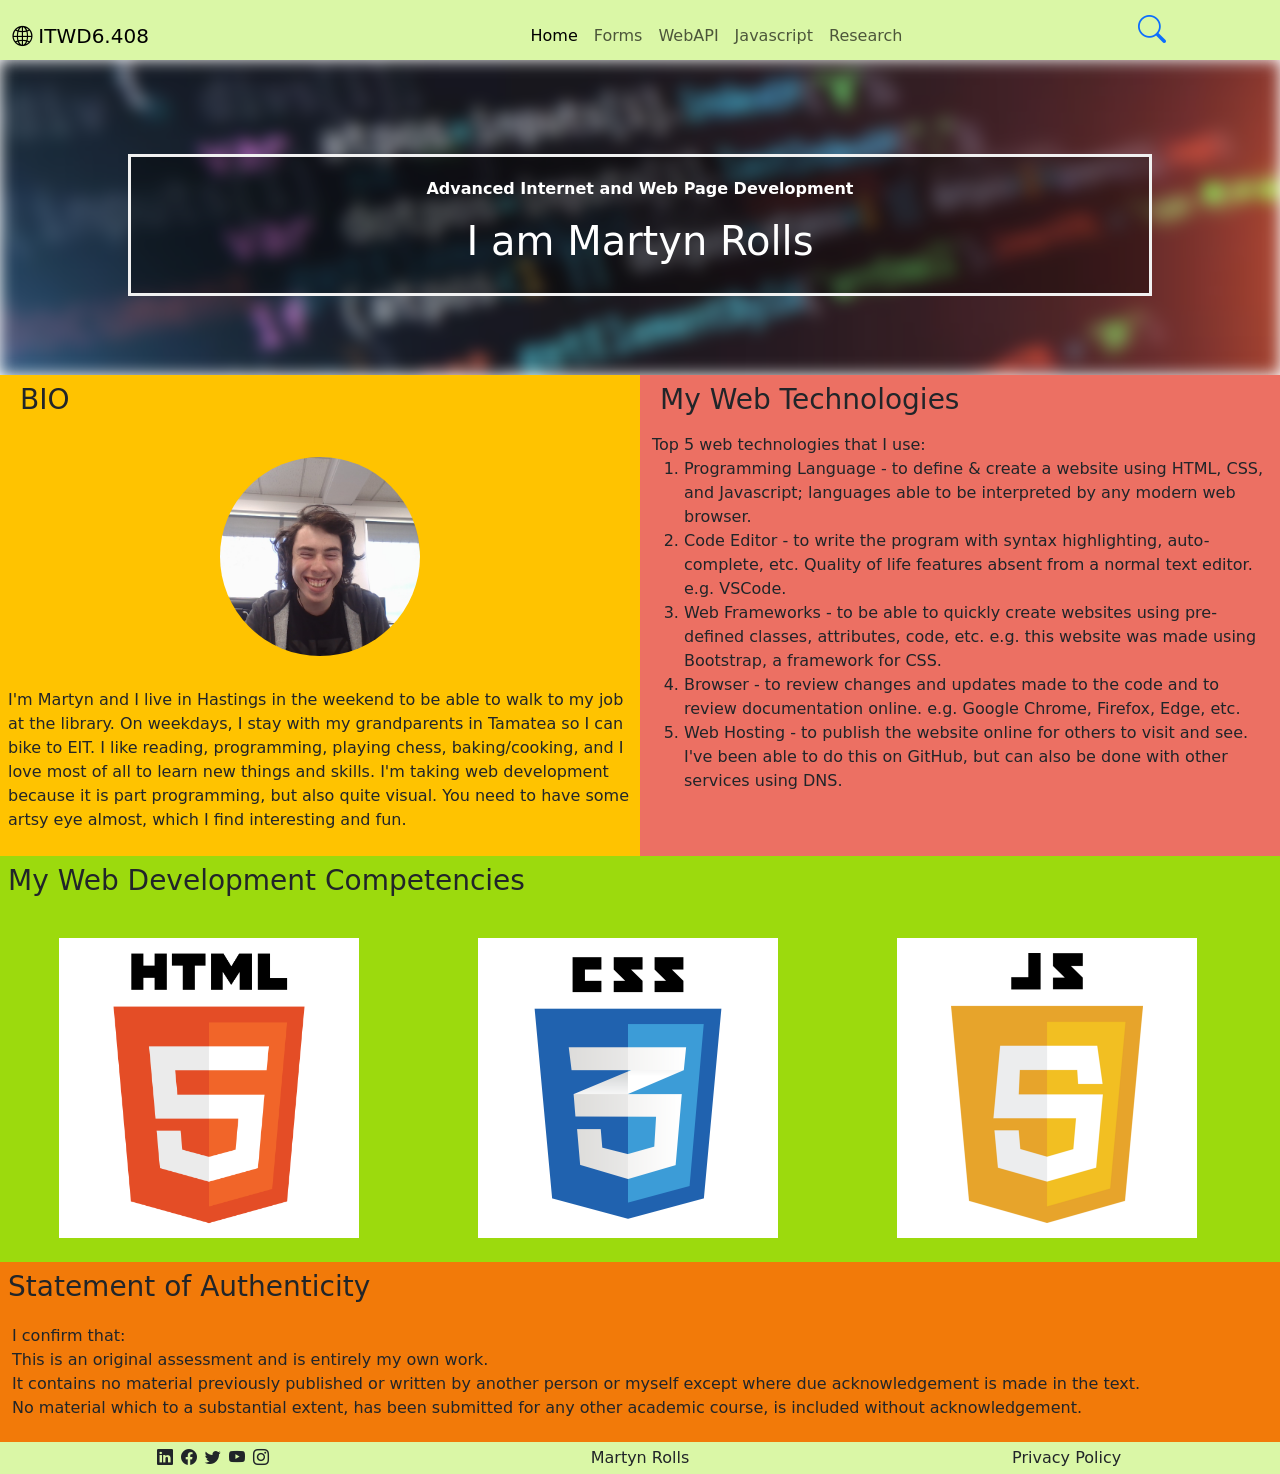
<file: index.html>
<!DOCTYPE html>

<html lang="en">
    
<head>
    <meta charset="UTF-8">
    <meta name="viewport" content="width=device-width, initial-scale=1.0">
    <title>Home</title>

    <!-- Bootstrap CSS -->
    <link href="https://cdn.jsdelivr.net/npm/bootstrap@5.3.8/dist/css/bootstrap.min.css" rel="stylesheet" integrity="sha384-sRIl4kxILFvY47J16cr9ZwB07vP4J8+LH7qKQnuqkuIAvNWLzeN8tE5YBujZqJLB" crossorigin="anonymous">

    <!-- Bootstrap CSS icons -->
    <link rel="stylesheet" href="https://cdn.jsdelivr.net/npm/bootstrap-icons@1.13.1/font/bootstrap-icons.min.css">

    <!-- Custom CSS -->
    <link href="style.css" rel="stylesheet">

    <!-- Colour Variables -->
    <style>
        :root {
            --navbar-color: #daf7a6;
            --showcase-color: #000000;
            --bio-color: #ffc300;
            --webtech-color: #ec7063;
            --competence-color: #9cda0d;
            --statement-color: #f27a09;
        }
    </style>
</head>

<body style="display: flex; flex-direction: column; min-height: 100vh;">

    <!-- Navigation Bar ; copied from example on Bootstrap -->
    <div style="background-color: var(--navbar-color); height: 60px;">
        <nav class="navbar navbar-expand-lg">
            <div class="container-fluid">

                <!-- Home -->
                <a class="navbar-brand" href="#index.html">
                    <i class="bi bi-globe2"></i> ITWD6.408
                </a>
                
                <!-- Search -->
                <a id="navbar-search" class="translate-middle" data-bs-toggle="collapse" data-bs-target="#search">
                    <i class="bi bi-search fs-3"></i>
                </a>

                <!-- Sandwhich toggle -->
                <button class="navbar-toggler" type="button" data-bs-toggle="collapse" data-bs-target="#navbarNavDropdown" aria-controls="navbarNav" aria-expanded="false" aria-label="Toggle navigation">
                    <span class="navbar-toggler-icon"></span>
                </button>

                <!-- Navbar Links -->
                <div class="collapse navbar-collapse d-lg-flex justify-content-center p-1" id="navbarNavDropdown" style=" z-index: 1;">
                    <ul class="navbar-nav float-end p-1" style="background-color: var(--navbar-color);">
                        <li class="nav-item">
                            <a class="nav-link active" aria-current="page" href="index.html">Home</a>
                        </li>
                        <li class="nav-item">
                            <a class="nav-link" href="forms.html">Forms</a>
                        </li>
                        <li class="nav-item">
                            <a class="nav-link" href="webapi.html">WebAPI</a>
                        </li>
                        <li class="nav-item">
                            <a class="nav-link" href="javascript.html">Javascript</a>
                        </li>
                        <li class="nav-item">
                            <a class="nav-link" href="my-research.html">Research</a>
                        </li>
                    </ul>
                </div>
            </div>
        </nav>
    </div>

    <!-- Search Menu -->
    <div class="collapse" id="search" style="background-color: var(--navbar-color);"">
        <nav>
            <div class="container-fluid p-2">
                <form class="d-flex" role="search" method="get" action="http://www.google.com/search">
                    <input class="form-control me-2" type="text" name="q" placeholder="Search" aria-label="Search"/>
                    <button class="btn btn-outline-success" type="submit">Search</button>
                </form>
            </div>
        </nav>
    </div>

    <!-- Main Body -->
    <main class="container-fluid" style="flex: 1;">

        <!-- Showcase ; blur copied from example on W3 Schools -->
        <section class="row" style="min-height: 35vh;">
            <div class="showcase-image"></div>

            <div class="showcase-text">
                <p>Advanced Internet and Web Page Development</p>
                <h1>I am Martyn Rolls</h1>
            </div>
        </section>
        
        <!-- Bio -->
        <section>
            <div class="row">
                <div class="col-12 col-md-6" style="min-height: 20vh; background-color: var(--bio-color);">
                    <h3 class="p-2">BIO</h3>
                    <div class="row">
                        <div class="col-4 col-md-12 p-4 d-flex justify-content-center">
                            <img class="img-fluid" id="portrait" src="Images/Bio Photo.jpg" alt="Image of Martyn">
                        </div>
                        <div class="col-8 col-md-12 p-2">
                            <p>I'm Martyn and I live in Hastings in the weekend to be able to walk to my job at the library. On weekdays, I stay with my grandparents in Tamatea so I can bike to EIT. I like reading, programming, playing chess, baking/cooking, and I love most of all to learn new things and skills. I'm taking web development because it is part programming, but also quite visual. You need to have some artsy eye almost, which I find interesting and fun.</p>
                        </div>
                    </div>
                </div>
                
                <div class="col-12 col-md-6" style="min-height: 20vh; background-color: var(--webtech-color);">
                    <h3 class="p-2">My Web Technologies</h3>
                    <lead>Top 5 web technologies that I use:</lead>
                    <ol>
                        <li>Programming Language - to define & create a website using HTML, CSS, and Javascript; languages able to be interpreted by any modern web browser.</li>
                        <li>Code Editor - to write the program with syntax highlighting, auto-complete, etc. Quality of life features absent from a normal text editor. e.g. VSCode.</li>
                        <li>Web Frameworks - to be able to quickly create websites using pre-defined classes, attributes, code, etc. e.g. this website was made using Bootstrap, a framework for CSS.</li>
                        <li>Browser - to review changes and updates made to the code and to review documentation online. e.g. Google Chrome, Firefox, Edge, etc.</li>
                        <li>Web Hosting - to publish the website online for others to visit and see. I've been able to do this on GitHub, but can also be done with other services using DNS.</li>
                    </ol>
                </div>
            </div>
        </section>
        
        <!-- Web Dev Competencies ; flipcards copied from example on W3 Schools -->
        <section class="row" style="min-height: 20vh; background-color: var(--competence-color);">
            <h3 class="p-2">My Web Development Competencies</h3>
            <div class="row">
                
                <!-- HTML -->
                <div class="col-12 col-md-4 p-4 d-flex justify-content-center">
                    <div class="flip-card">
                        <div class="flip-card-inner">
                            <div class="flip-card-front" style="width:300px;height:300px; background-color: white;">
                                <img src="Images/html5.png" alt="Avatar" style="width:300px;height:300px;">
                            </div>
                            <div class="flip-card-back" style="width:300px;height:300px;">
                                <h4>HTML</h4>
                                <br>
                                <p class="fs-3">3.5/5</p>
                                <p class="fs-3" style="color: gold;">
                                <i class="bi bi-star-fill p-1"></i><i class="bi bi-star-fill p-1"></i><i class="bi bi-star-fill p-1"></i><i class="bi bi-star-half p-1"></i><i class="bi bi-star p-1"></i>
                                </p>
                            </div>
                        </div>
                    </div>
                </div>
                
                <!-- CSS -->
                <div class="col-12 col-md-4 p-4 d-flex justify-content-center">
                    <div class="flip-card">
                        <div class="flip-card-inner">
                            <div class="flip-card-front" style="width:300px;height:300px; background-color: white;">
                                <img src="Images/css3.png" alt="Avatar" style="width:300px;height:300px;">
                            </div>
                            <div class="flip-card-back" style="width:300px;height:300px;">
                                <h4>CSS</h4>
                                <br>
                                <p class="fs-3">4/5</p>
                                <p class="fs-3" style="color: gold;">
                                    <i class="bi bi-star-fill p-1"></i><i class="bi bi-star-fill p-1"></i><i class="bi bi-star-fill p-1"></i><i class="bi bi-star-fill p-1"></i><i class="bi bi-star p-1"></i>
                                </p>
                            </div>
                        </div>
                    </div>
                </div>
                
                <!-- JS -->
                <div class="col-12 col-md-4 p-4 d-flex justify-content-center">
                    <div class="flip-card">
                        <div class="flip-card-inner">
                            <div class="flip-card-front m2" style="width:300px;height:300px;">
                                <img src="Images/js.png" alt="Avatar" style="width:300px;height:300px;">
                            </div>
                            <div class="flip-card-back" style="width:300px;height:300px;">
                                <h4>JS</h4>
                                <br>
                                <p class="fs-3">2.5/5</p>
                                <p class="fs-3" style="color: gold;">
                                    <i class="bi bi-star-fill p-1"></i><i class="bi bi-star-fill p-1"></i><i class="bi bi-star-half p-1"></i><i class="bi bi-star p-1"></i><i class="bi bi-star p-1"></i>
                                </p>
                            </div>
                        </div>
                    </div>
                </div>
            </div>
        </section>
        
        <section class="row" style="min-height: 20vh; background-color: var(--statement-color);">
            <h3 class="p-2">Statement of Authenticity</h3>
            <p>
                I confirm that: <br>
                This is an original assessment and is entirely my own work. <br>
                It contains no material previously published or written by another person or myself except where due acknowledgement is made in the text. <br>
                No material which to a substantial extent, has been submitted for any other academic course, is included without acknowledgement. <br>
            </p>
        </section>

    </main>

    <!-- Footer -->
    <footer class="container-fluid" style="background-color: var(--navbar-color);">
        <div class="row">
            <!-- Social Media Links -->
            <div class="col-12 col-md-4 d-flex justify-content-center">
                <i class="bi bi-linkedin p-1"></i>
                <i class="bi bi-facebook p-1"></i>
                <i class="bi bi-twitter p-1"></i>
                <i class="bi bi-youtube p-1"></i>
                <i class="bi bi-instagram p-1"></i>
            </div>

            <div class="col-6 col-md-4 p-1 d-flex justify-content-center">
                Martyn Rolls
            </div>

            <!-- Privacy Policay ; modal box / button copied from example on Bootstrap -->
            <div class="col-6 col-md-4 p-1 d-flex justify-content-center">
                <!-- Button -->
                <a data-bs-toggle="modal" data-bs-target="#privacyPolicy">
                    Privacy Policy
                </a>

                <!-- Modal -->
                <div class="modal fade" id="privacyPolicy" tabindex="-1" aria-labelledby="exampleModalLabel" aria-hidden="true">
                <div class="modal-dialog">
                    <div class="modal-content">
                        <div class="modal-header">
                            <h1 class="modal-title fs-5" id="exampleModalLabel">Privacy Policy</h1>
                            <button type="button" class="btn-close" data-bs-dismiss="modal" aria-label="Close"></button>
                        </div>
                        <div class="modal-body">
                            This Privacy Policy outlines how we collect, store, and use your personal information. 
                            <br>
                            <strong>PERSONAL INFORMATION</strong>
                            <br>
                            Personal information has the same meaning as defined in the Privacy Act 1993. This can include any information that can be used to personally identify you.
                            <br>
                            <strong>TYPES OF PERSONAL INFORMATION COLLECTED</strong>
                            <br>
                            Types of personal information collected can include, but is not limited to Name, Address, Location, Email address, Telephone number, Age or date of birth, Profession.
                            <br>
                            <strong>HOW INFORMATION IS COLLECTED</strong>
                            <br>

                            By filling out and submitting any forms on this webpage, you agree that we may collect the information provided by you.
                            <br>
                            <strong>USE OF PERSONAL INFORMATION</strong>
                            <br>

                            The personal information collected from you will be used for research and study purposes, to better understand trends in society.
                            <br>
                            <strong>COOKIES</strong>
                            <br>

                            Our website uses cookies to enhance your browsing experience. You can disable cookies through your browser settings, but this may affect the functionality of our site.
                            <br>
                            <strong>USE OF PERSONAL INFORMATION FOR COMMUNICATION</strong>
                            <br>

                            By providing your email address, you agree to receive follow up emails, promotional or informational, from. You can opt out at any time through the unsubscribe link in the emails.
                            <br>
                            <strong>DISCLOSURE OF PERSONAL INFORMATION</strong>
                            <br>

                            We do not sell, trade, or otherwise transfer your personal information to outside parties, except when required by law or to provide services you requested.
                            <br>
                            <strong>PROTECTION OF PERSONAL INFORMATION</strong>
                            <br>

                            We take responsibility of your personal information seriosuly, and will ensure that the personal information we hold is protected from misuse, loss or unauthorised access.
                            <br>
                            <strong>YOUR RIGHTS TO ACCESS YOUR PERSONAL INFORMATION</strong>
                            <br>

                            You have the right to access, correct, or delete your personal information. You can request this by contacting us through the details provided on our website.
                            <br>
                            <strong>CHANGES TO THIS POLICY</strong>
                            <br>

                            We reserve the right to update or modify this Privacy Policy at any time. Changes will be posted on this page with an updated effective date.
                            <br>
                            <strong>CONTACT INFORMATION</strong>
                            <br>

                            If you have any questions or concerns regarding this Privacy Policy, please contact us at ddang@eit.ac.nz.

                            Last modified: Thursday, 30 July 2026, 10:19 PM
                        </div>
                        
                        <div class="modal-footer">
                            <button type="button" class="btn btn-secondary" data-bs-dismiss="modal">Close</button>
                        </div>
                    </div>
                </div>
                </div>
            </div>
        </div>
    </footer>

    
    <!-- bootstrap js -->
    <script src="https://cdn.jsdelivr.net/npm/bootstrap@5.3.8/dist/js/bootstrap.bundle.min.js" integrity="sha384-FKyoEForCGlyvwx9Hj09JcYn3nv7wiPVlz7YYwJrWVcXK/BmnVDxM+D2scQbITxI" crossorigin="anonymous"></script>
    


</body></html>
</file>
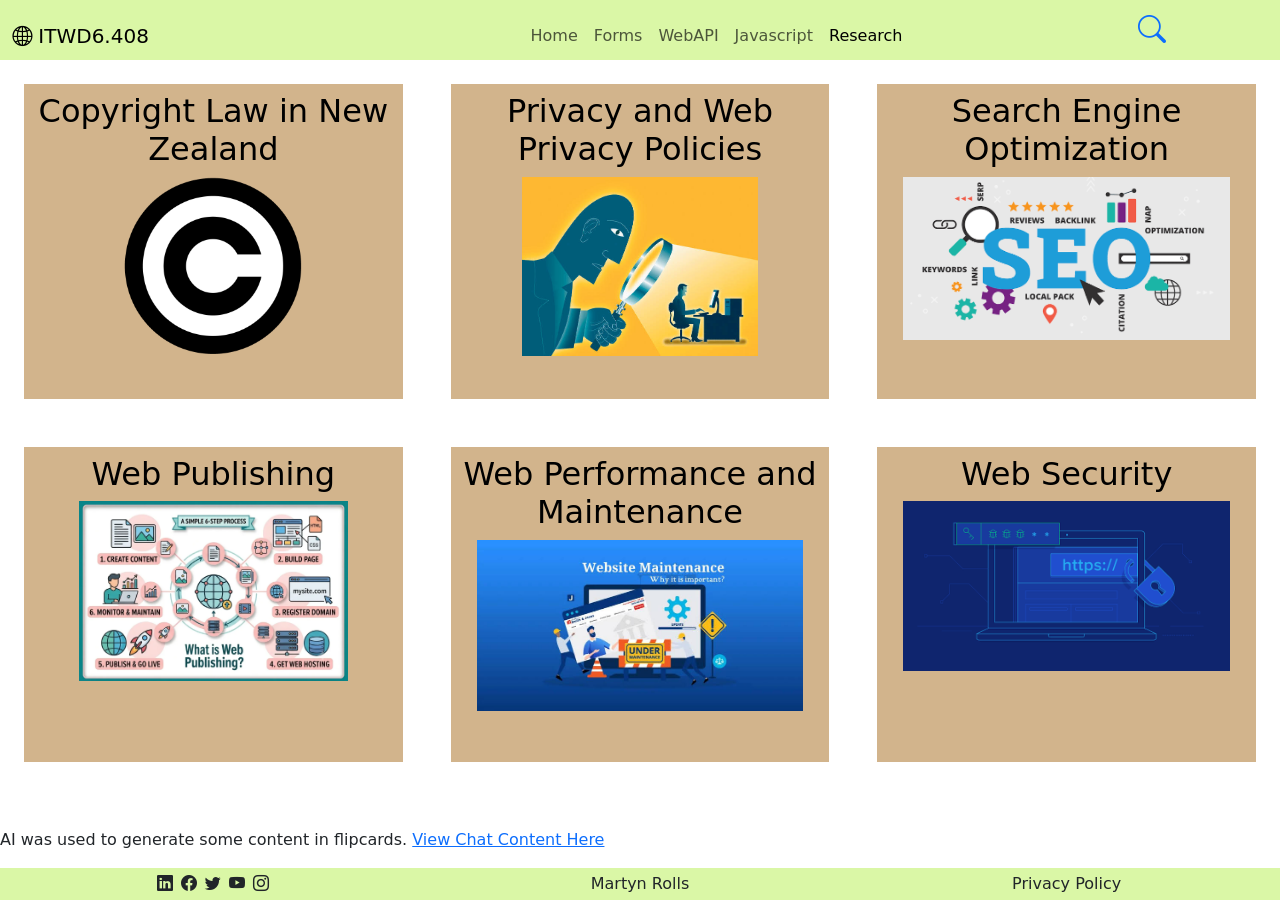
<file: my-research.html>
<!DOCTYPE html>

<html lang="en">
    
<head>
    <meta charset="UTF-8">
    <meta name="viewport" content="width=device-width, initial-scale=1.0">
    <title>Research</title>

    <!-- Bootstrap CSS -->
    <link href="https://cdn.jsdelivr.net/npm/bootstrap@5.3.8/dist/css/bootstrap.min.css" rel="stylesheet" integrity="sha384-sRIl4kxILFvY47J16cr9ZwB07vP4J8+LH7qKQnuqkuIAvNWLzeN8tE5YBujZqJLB" crossorigin="anonymous">

    <!-- Bootstrap CSS icons -->
    <link rel="stylesheet" href="https://cdn.jsdelivr.net/npm/bootstrap-icons@1.13.1/font/bootstrap-icons.min.css">

    <!-- Custom CSS -->
    <link href="style.css" rel="stylesheet">

    <!-- Colour Variables -->
    <style>
        :root {
            --navbar-color: #daf7a6;
            --showcase-color: #000000;
            --bio-color: #ffc300;
            --webtech-color: #ec7063;
            --competence-color: #9cda0d;
            --statement-color: #f27a09;
        }
    </style>
</head>

<body style="display: flex; flex-direction: column; min-height: 100vh;">

    <!-- Navigation Bar ; copied from example on Bootstrap -->
    <div style="background-color: var(--navbar-color); height: 60px;">
        <nav class="navbar navbar-expand-lg">
            <div class="container-fluid">

                <!-- Home -->
                <a class="navbar-brand" href="#index.html">
                    <i class="bi bi-globe2"></i> ITWD6.408
                </a>
                
                <!-- Search -->
                <a id="navbar-search" class="translate-middle" data-bs-toggle="collapse" data-bs-target="#search">
                    <i class="bi bi-search fs-3"></i>
                </a>

                <!-- Sandwhich toggle -->
                <button class="navbar-toggler" type="button" data-bs-toggle="collapse" data-bs-target="#navbarNavDropdown" aria-controls="navbarNav" aria-expanded="false" aria-label="Toggle navigation">
                    <span class="navbar-toggler-icon"></span>
                </button>

                <!-- Navbar Links -->
                <div class="collapse navbar-collapse d-lg-flex justify-content-center p-1" id="navbarNavDropdown" style=" z-index: 1;">
                    <ul class="navbar-nav float-end p-1" style="background-color: var(--navbar-color);">
                        <li class="nav-item">
                            <a class="nav-link" href="index.html">Home</a>
                        </li>
                        <li class="nav-item">
                            <a class="nav-link" href="forms.html">Forms</a>
                        </li>
                        <li class="nav-item">
                            <a class="nav-link" href="webapi.html">WebAPI</a>
                        </li>
                        <li class="nav-item">
                            <a class="nav-link" href="javascript.html">Javascript</a>
                        </li>
                        <li class="nav-item">
                            <a class="nav-link active" aria-current="page" href="my-research.html">Research</a>
                        </li>
                    </ul>
                </div>

            </div>
        </nav>
    </div>

    <!-- Search Menu -->
    <div class="collapse" id="search" style="background-color: var(--navbar-color);"">
        <nav>
            <div class="container-fluid p-2">
                <form class="d-flex" role="search" method="get" action="http://www.google.com/search">
                    <input class="form-control me-2" type="text" name="q" placeholder="Search" aria-label="Search"/>
                    <button class="btn btn-outline-success" type="submit">Search</button>
                </form>
            </div>
        </nav>
    </div>

    <!-- Main Body -->
    <main class="container-fluid" style="flex: 1;">
        <div class="row" id="flipcards"></div>
    </main>

    <p>AI was used to generate some content in flipcards. <a href="https://claude.ai/share/84662a3b-f98d-422f-8f3f-9a51c8d80714">View Chat Content Here</a></p>

    <!-- Footer -->
    <footer class="container-fluid" style="background-color: var(--navbar-color);">
        <div class="row">
            <!-- Social Media Links -->
            <div class="col-12 col-md-4 d-flex justify-content-center">
                <i class="bi bi-linkedin p-1"></i>
                <i class="bi bi-facebook p-1"></i>
                <i class="bi bi-twitter p-1"></i>
                <i class="bi bi-youtube p-1"></i>
                <i class="bi bi-instagram p-1"></i>
            </div>

            <div class="col-6 col-md-4 p-1 d-flex justify-content-center">
                Martyn Rolls
            </div>

            <!-- Privacy Policay ; modal box / button copied from example on Bootstrap -->
            <div class="col-6 col-md-4 p-1 d-flex justify-content-center">
                <!-- Button -->
                <a data-bs-toggle="modal" data-bs-target="#privacyPolicy">
                    Privacy Policy
                </a>

                <!-- Modal -->
                <div class="modal fade" id="privacyPolicy" tabindex="-1" aria-labelledby="exampleModalLabel" aria-hidden="true">
                <div class="modal-dialog">
                    <div class="modal-content">
                        <div class="modal-header">
                            <h1 class="modal-title fs-5" id="exampleModalLabel">Privacy Policy</h1>
                            <button type="button" class="btn-close" data-bs-dismiss="modal" aria-label="Close"></button>
                        </div>
                        <div class="modal-body">
                            This Privacy Policy outlines how we collect, store, and use your personal information. 
                            <br>
                            <strong>PERSONAL INFORMATION</strong>
                            <br>
                            Personal information has the same meaning as defined in the Privacy Act 1993. This can include any information that can be used to personally identify you.
                            <br>
                            <strong>TYPES OF PERSONAL INFORMATION COLLECTED</strong>
                            <br>
                            Types of personal information collected can include, but is not limited to Name, Address, Location, Email address, Telephone number, Age or date of birth, Profession.
                            <br>
                            <strong>HOW INFORMATION IS COLLECTED</strong>
                            <br>

                            By filling out and submitting any forms on this webpage, you agree that we may collect the information provided by you.
                            <br>
                            <strong>USE OF PERSONAL INFORMATION</strong>
                            <br>

                            The personal information collected from you will be used for research and study purposes, to better understand trends in society.
                            <br>
                            <strong>COOKIES</strong>
                            <br>

                            Our website uses cookies to enhance your browsing experience. You can disable cookies through your browser settings, but this may affect the functionality of our site.
                            <br>
                            <strong>USE OF PERSONAL INFORMATION FOR COMMUNICATION</strong>
                            <br>

                            By providing your email address, you agree to receive follow up emails, promotional or informational, from. You can opt out at any time through the unsubscribe link in the emails.
                            <br>
                            <strong>DISCLOSURE OF PERSONAL INFORMATION</strong>
                            <br>

                            We do not sell, trade, or otherwise transfer your personal information to outside parties, except when required by law or to provide services you requested.
                            <br>
                            <strong>PROTECTION OF PERSONAL INFORMATION</strong>
                            <br>

                            We take responsibility of your personal information seriosuly, and will ensure that the personal information we hold is protected from misuse, loss or unauthorised access.
                            <br>
                            <strong>YOUR RIGHTS TO ACCESS YOUR PERSONAL INFORMATION</strong>
                            <br>

                            You have the right to access, correct, or delete your personal information. You can request this by contacting us through the details provided on our website.
                            <br>
                            <strong>CHANGES TO THIS POLICY</strong>
                            <br>

                            We reserve the right to update or modify this Privacy Policy at any time. Changes will be posted on this page with an updated effective date.
                            <br>
                            <strong>CONTACT INFORMATION</strong>
                            <br>

                            If you have any questions or concerns regarding this Privacy Policy, please contact us at ddang@eit.ac.nz.

                            Last modified: Thursday, 30 July 2026, 10:19 PM
                        </div>

                        <div class="modal-footer">
                            <button type="button" class="btn btn-secondary" data-bs-dismiss="modal">Close</button>
                        </div>
                    </div>
                </div>
                </div>
            </div>
    </footer>


    <!-- bootstrap js -->
    <script src="https://cdn.jsdelivr.net/npm/bootstrap@5.3.8/dist/js/bootstrap.bundle.min.js" integrity="sha384-FKyoEForCGlyvwx9Hj09JcYn3nv7wiPVlz7YYwJrWVcXK/BmnVDxM+D2scQbITxI" crossorigin="anonymous"></script>


    <script type="module" src="research/research.js"> </script>

</body></html>
</file>
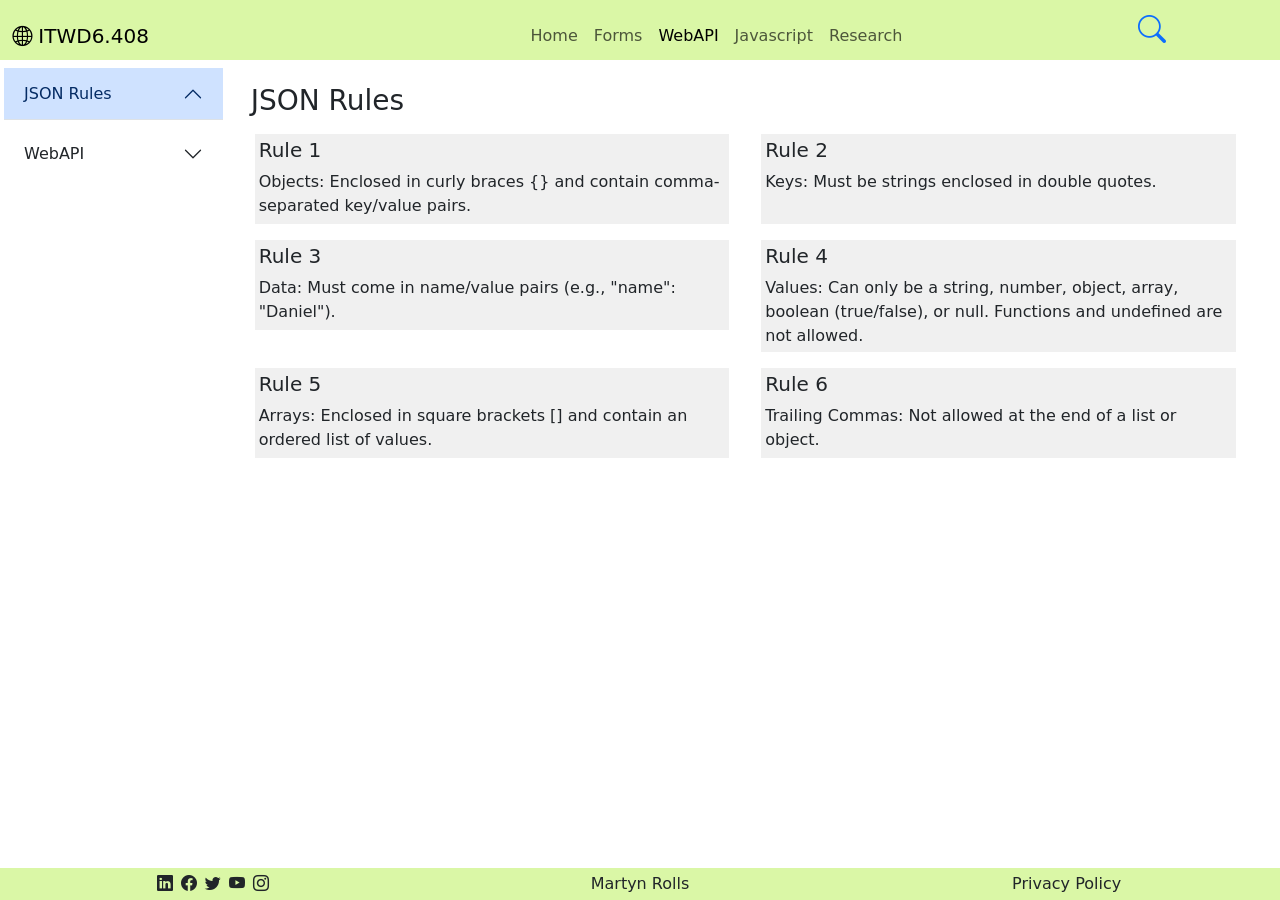
<file: webapi.html>
<!DOCTYPE html>

<html lang="en">
    
<head>
    <meta charset="UTF-8">
    <meta name="viewport" content="width=device-width, initial-scale=1.0">
    <title>WebAPI</title>

    <!-- Bootstrap CSS -->
    <link href="https://cdn.jsdelivr.net/npm/bootstrap@5.3.8/dist/css/bootstrap.min.css" rel="stylesheet" integrity="sha384-sRIl4kxILFvY47J16cr9ZwB07vP4J8+LH7qKQnuqkuIAvNWLzeN8tE5YBujZqJLB" crossorigin="anonymous">

    <!-- Bootstrap CSS icons -->
    <link rel="stylesheet" href="https://cdn.jsdelivr.net/npm/bootstrap-icons@1.13.1/font/bootstrap-icons.min.css">

    <!-- Custom CSS -->
    <link href="style.css" rel="stylesheet">

    <!-- Colour Variables -->
    <style>
        :root {
            --navbar-color: #daf7a6;
            --showcase-color: #000000;
            --bio-color: #ffc300;
            --webtech-color: #ec7063;
            --competence-color: #9cda0d;
            --statement-color: #f27a09;
        }
    </style>
</head>

<body style="display: flex; flex-direction: column; min-height: 100vh;">

    <!-- Navigation Bar ; copied from example on Bootstrap -->
    <div style="background-color: var(--navbar-color); height: 60px;">
        <nav class="navbar navbar-expand-lg">
            <div class="container-fluid">

                <!-- Home -->
                <a class="navbar-brand" href="#index.html">
                    <i class="bi bi-globe2"></i> ITWD6.408
                </a>
                
                <!-- Search -->
                <a id="navbar-search" class="translate-middle" data-bs-toggle="collapse" data-bs-target="#search">
                    <i class="bi bi-search fs-3"></i>
                </a>

                <!-- Sandwhich toggle -->
                <button class="navbar-toggler" type="button" data-bs-toggle="collapse" data-bs-target="#navbarNavDropdown" aria-controls="navbarNav" aria-expanded="false" aria-label="Toggle navigation">
                    <span class="navbar-toggler-icon"></span>
                </button>

                <!-- Navbar Links -->
                <div class="collapse navbar-collapse d-lg-flex justify-content-center p-1" id="navbarNavDropdown" style=" z-index: 1;">
                    <ul class="navbar-nav float-end p-1" style="background-color: var(--navbar-color);">
                        <li class="nav-item">
                            <a class="nav-link" href="index.html">Home</a>
                        </li>
                        <li class="nav-item">
                            <a class="nav-link" href="forms.html">Forms</a>
                        </li>
                        <li class="nav-item">
                            <a class="nav-link active" aria-current="page" href="webapi.html">WebAPI</a>
                        </li>
                        <li class="nav-item">
                            <a class="nav-link" href="javascript.html">Javascript</a>
                        </li>
                        <li class="nav-item">
                            <a class="nav-link" href="my-research.html">Research</a>
                        </li>
                    </ul>
                </div>

            </div>
        </nav>
    </div>

    <!-- Search Menu -->
    <div class="collapse" id="search" style="background-color: var(--navbar-color);"">
        <nav>
            <div class="container-fluid p-2">
                <form class="d-flex" role="search" method="get" action="http://www.google.com/search">
                    <input class="form-control me-2" type="text" name="q" placeholder="Search" aria-label="Search"/>
                    <button class="btn btn-outline-success" type="submit">Search</button>
                </form>
            </div>
        </nav>
    </div>

    <!-- Main Body -->
    <main class="container-fluid" style="flex: 1;">

        <!-- Accordian ; copied from example on Bootstrap -->
        <div class="accordion row align-items-start g-2" id="webapiAccordian">

            <!-- Accordian Headers -->
            <div class="col-lg-2 p-1">
                <div class="row">
                    <div class="col-6 col-lg-12 p-1">
                        <h2 class="accordion-header">
                            <button class="accordion-button" type="button" data-bs-toggle="collapse" data-bs-target="#collapseOne" aria-expanded="true" aria-controls="collapseOne">
                                JSON Rules
                            </button>
                        </h2>
                    </div>
                    <div class="col-6 col-lg-12 p-1">
                        <h2 class="accordion-header">
                            <button class="accordion-button collapsed" type="button" data-bs-toggle="collapse" data-bs-target="#collapseTwo" aria-expanded="false" aria-controls="collapseTwo">
                                WebAPI
                            </button>
                        </h2>
                    </div>
                </div>
            </div>


            <!-- Accordian Bodies -->
            <div class="col-lg-10">
                <div id="collapseOne" class="accordion-collapse collapse show" data-bs-parent="#webapiAccordian">
                    <!-- JSON Rules -->
                    <div class="accordion-body">
                        <div class="p-2">
                            <h3>JSON Rules</h3>

                            <div class="row">
                                <div class="col-lg-6">
                                    <div class="my-2 mx-1 p-1" style="background-color: #f0f0f0; min-height: 90px;">
                                        <h5>Rule 1</h5>
                                        Objects: Enclosed in curly braces {} and contain comma-separated key/value pairs.
                                    </div>
                                </div>
                                
                                <div class="col-lg-6">
                                    <div class="my-2 mx-1 p-1" style="background-color: #f0f0f0; min-height: 90px;">
                                        <h5>Rule 2</h5>
                                        Keys: Must be strings enclosed in double quotes.
                                    </div>
                                </div>
                                
                                <div class="col-lg-6">
                                    <div class="my-2 mx-1 p-1" style="background-color: #f0f0f0; min-height: 90px;">
                                        <h5>Rule 3</h5>
                                        Data: Must come in name/value pairs (e.g., "name": "Daniel").
                                    </div>
                                </div>
                                
                                <div class="col-lg-6">
                                    <div class="my-2 mx-1 p-1" style="background-color: #f0f0f0; min-height: 90px;">
                                        <h5>Rule 4</h5>
                                        Values: Can only be a string, number, object, array, boolean (true/false), or null. Functions and undefined are not allowed.
                                    </div>
                                </div>
                                
                                <div class="col-lg-6">
                                    <div class="my-2 mx-1 p-1" style="background-color: #f0f0f0; min-height: 90px;">
                                        <h5>Rule 5</h5>
                                        Arrays: Enclosed in square brackets [] and contain an ordered list of values.
                                    </div>
                                </div>
                                
                                <div class="col-lg-6">
                                    <div class="my-2 mx-1 p-1" style="background-color: #f0f0f0; min-height: 90px;">
                                        <h5>Rule 6</h5>
                                        Trailing Commas: Not allowed at the end of a list or object.
                                    </div>
                                </div>
                                
                            </div>

                        </div>
                    </div>

                </div>
                    

                <div id="collapseTwo" class="accordion-collapse collapse" data-bs-parent="#webapiAccordian">
                    <!-- WebAPI -->
                    <div class="accordion-body">
                        <div class="p-2">
                            <h3>WebAPI</h3>

                            <div class="container-fluid p-2">
                                <form class="d-flex" role="search" method="get" name="search">
                                    <input class="form-control me-2" type="text" name="q" id="query" placeholder="Search" aria-label="Search"/>
                                    <button class="btn btn-outline-success" type="submit">Search</button>
                                </form>
                            </div>

                            <div class="row" id="data"></div>
                        </div>
                    </div>

                </div>
            </div>
        </div>

    </main>
    
    <!-- Footer -->
    <footer class="container-fluid" style="background-color: var(--navbar-color);">
        <div class="row">
            <!-- Social Media Links -->
            <div class="col-12 col-md-4 d-flex justify-content-center">
                <i class="bi bi-linkedin p-1"></i>
                <i class="bi bi-facebook p-1"></i>
                <i class="bi bi-twitter p-1"></i>
                <i class="bi bi-youtube p-1"></i>
                <i class="bi bi-instagram p-1"></i>
            </div>

            <div class="col-6 col-md-4 p-1 d-flex justify-content-center">
                Martyn Rolls
            </div>

            <!-- Privacy Policay ; modal box / button copied from example on Bootstrap -->
            <div class="col-6 col-md-4 p-1 d-flex justify-content-center">
                <!-- Button -->
                <a data-bs-toggle="modal" data-bs-target="#privacyPolicy">
                    Privacy Policy
                </a>

                <!-- Modal -->
                <div class="modal fade" id="privacyPolicy" tabindex="-1" aria-labelledby="exampleModalLabel" aria-hidden="true">
                <div class="modal-dialog">
                    <div class="modal-content">
                        <div class="modal-header">
                            <h1 class="modal-title fs-5" id="exampleModalLabel">Privacy Policy</h1>
                            <button type="button" class="btn-close" data-bs-dismiss="modal" aria-label="Close"></button>
                        </div>
                        <div class="modal-body">
                            This Privacy Policy outlines how we collect, store, and use your personal information. 
                            <br>
                            <strong>PERSONAL INFORMATION</strong>
                            <br>
                            Personal information has the same meaning as defined in the Privacy Act 1993. This can include any information that can be used to personally identify you.
                            <br>
                            <strong>TYPES OF PERSONAL INFORMATION COLLECTED</strong>
                            <br>
                            Types of personal information collected can include, but is not limited to Name, Address, Location, Email address, Telephone number, Age or date of birth, Profession.
                            <br>
                            <strong>HOW INFORMATION IS COLLECTED</strong>
                            <br>

                            By filling out and submitting any forms on this webpage, you agree that we may collect the information provided by you.
                            <br>
                            <strong>USE OF PERSONAL INFORMATION</strong>
                            <br>

                            The personal information collected from you will be used for research and study purposes, to better understand trends in society.
                            <br>
                            <strong>COOKIES</strong>
                            <br>

                            Our website uses cookies to enhance your browsing experience. You can disable cookies through your browser settings, but this may affect the functionality of our site.
                            <br>
                            <strong>USE OF PERSONAL INFORMATION FOR COMMUNICATION</strong>
                            <br>

                            By providing your email address, you agree to receive follow up emails, promotional or informational, from. You can opt out at any time through the unsubscribe link in the emails.
                            <br>
                            <strong>DISCLOSURE OF PERSONAL INFORMATION</strong>
                            <br>

                            We do not sell, trade, or otherwise transfer your personal information to outside parties, except when required by law or to provide services you requested.
                            <br>
                            <strong>PROTECTION OF PERSONAL INFORMATION</strong>
                            <br>

                            We take responsibility of your personal information seriosuly, and will ensure that the personal information we hold is protected from misuse, loss or unauthorised access.
                            <br>
                            <strong>YOUR RIGHTS TO ACCESS YOUR PERSONAL INFORMATION</strong>
                            <br>

                            You have the right to access, correct, or delete your personal information. You can request this by contacting us through the details provided on our website.
                            <br>
                            <strong>CHANGES TO THIS POLICY</strong>
                            <br>

                            We reserve the right to update or modify this Privacy Policy at any time. Changes will be posted on this page with an updated effective date.
                            <br>
                            <strong>CONTACT INFORMATION</strong>
                            <br>

                            If you have any questions or concerns regarding this Privacy Policy, please contact us at ddang@eit.ac.nz.

                            Last modified: Thursday, 30 July 2026, 10:19 PM
                        </div>
                        
                        <div class="modal-footer">
                            <button type="button" class="btn btn-secondary" data-bs-dismiss="modal">Close</button>
                        </div>
                    </div>
                </div>
            </div>
        </div>
    </footer>


    <!-- bootstrap js -->
    <script src="https://cdn.jsdelivr.net/npm/bootstrap@5.3.8/dist/js/bootstrap.bundle.min.js" integrity="sha384-FKyoEForCGlyvwx9Hj09JcYn3nv7wiPVlz7YYwJrWVcXK/BmnVDxM+D2scQbITxI" crossorigin="anonymous"></script>
    
    <script type="module">
    //--------------------------------------------------------
    // Supabase API Endpoint: data API URL and supabaseKey
    //--------------------------------------------------------
    //Replace with your Supabase data API URL: RESTful endpoint
    const supabaseApiUrl = 'https://pwvejbzjwhsswkrzciqk.supabase.co/rest/v1/';
    //Replace with your Supabase publishable key
    const supabaseKey = 'sb_publishable_WsyyycYI8XM-Yo3XjIQqjg_xT4eXmhU';
    //------------------------------------------------------------------------------------
    //Using the Fetch API
    //------------------------------------------------------------------------------------
    
    //The Fetch API allows you to make HTTP requests directly to the Supabase RESTful endpoints
    //If you want to interact with the /rest/v1/ endpoint explicitly via raw HTTP,
    // you can pass your credentials through the request "headers" or "query parameters".
    async function fetchDataRaw() {
        // Syntax structures query filters directly into URL params,
        // this query translates to: "SELECT fname, lname, gender FROM mobiletechnologyform "
        const url = `${supabaseApiUrl}survey_data?select=fname,lname,address_line_1,address_line_2,town_city,gender,phone_type,phone_provider,comment`;
        try {
            //Make a GET request to the Supabase RESTful endpoint with the appropriate headers
            const response = await fetch(url, {
            method: 'GET',
            headers: {
                'apikey': supabaseKey,
                'Authorization': `Bearer ${supabaseKey}`,
                'Content-Type': 'application/json'
            }
        });
        //Check if the response is not OK (status code not in the range 200-299)
        if (!response.ok) {
            throw new Error(`HTTP error! Status: ${response.status}`);
        }
        //Parse the JSON response and log the user data to the console
        const data = await response.json();
        console.log('Data:', data);
        return data;
        } catch (error) {
            console.error('Fetch error:', error);
            alert('Error Fetching Data');
            return [];
        }
    }
    //Javascript Async Promise: handle the return Promise
    let rawData = await fetchDataRaw()

    const displayData = (data) => {
        // Get the HTML element where the data will be displayed
        const outputElement = document.getElementById('data');
        // Clear current selection
        outputElement.innerHTML = ``
        //Debug: Log the fetched data as a formatted JSON string in the output element
        console.log(JSON.stringify(data, null, 2));
        //Loop through the data and display each record in a formatted way
        data.forEach(record => {
            // Create a new div element for each record
            const recordElement = document.createElement('div');
            recordElement.classList.add('col-lg-6');

            recordElement.innerHTML = `
            <div class="my-2 mx-1 p-1" style="background-color: #f0f0f0;">
                <p><b>Firstname:</b> ${record.fname}</p>
                <p><b>Lastname:</b> ${record.lname}</p>
                <p><b>Address Line 1:</b> ${record.address_line_1}</p>
                <p><b>Address Line 2:</b> ${record.address_line_2}</p>
                <p><b>Town/City:</b> ${record.town_city}</p>
                <p><b>Gender:</b> ${record.gender}</p>
                <p><b>Phone Type:</b> ${record.phone_type}</p>
                <p><b>Phone Provider:</b> ${record.phone_provider}</p>
                <p><b>Comment:</b> ${record.comment}</p>
            </div>
            `;
            // Append the record element to the output element
            outputElement.appendChild(recordElement);
        });
    };

    displayData(rawData);


    // Search Bar
    const search = document.forms['search'];
    search.addEventListener('submit', async(e) => {
        //Prevent the default form submission behavior
        e.preventDefault();

        data = filterValues();
        displayData(data);
    });

    const filterValues = () => {
	    let keyword = document.getElementById("query").value.toLowerCase();

        let filtered = rawData.filter(element =>
            Object.values(element).some(value =>
                String(value).toLowerCase().includes(keyword)
            )
        );

        console.log(filtered)
        return filtered
    };

    </script>

</body></html>
</file>
<file: style.css>
#portrait {
  border-radius: 50%;
  max-width: 200px;
}

#navbar-search {
  position: absolute;
  right: 100px;
  top: 30px;
  z-index: 100;
}
/********************************************************/
/*************** Code from W3 Schools *******************/
/********************************************************/

.showcase-image {
  /* The image used */
  background-image: url("Images/Showcase.jpg");
  z-index: -1;

  /* Add the blur effect */
  filter: blur(8px);
  -webkit-filter: blur(8px);


  /* Center and scale the image nicely */
  background-position: center;
  background-repeat: no-repeat;
  background-size: cover;
}

/* Position text in the middle of the page/image */
.showcase-text {
  background-color: rgb(0,0,0); /* Fallback color */
  background-color: rgba(0,0,0, 0.4); /* Black w/opacity/see-through */
  color: white;
  font-weight: bold;
  border: 3px solid #f1f1f1;
  position: absolute;
  top: 25%;
  left: 50%;
  transform: translate(-50%, -50%);
  z-index: 2;
  width: 80%;
  padding: 20px;
  text-align: center;
  z-index: 0;
}



/* The flip card container - set the width and height to whatever you want. We have added the border property to demonstrate that the flip itself goes out of the box on hover (remove perspective if you don't want the 3D effect */
.flip-card {
  background-color: transparent;
  width: 300px;
  height: 300px;
  perspective: 1000px; /* Remove this if you don't want the 3D effect */
}

/* This container is needed to position the front and back side */
.flip-card-inner {
  position: relative;
  width: 100%;
  height: 100%;
  text-align: center;
  transition: transform 0.8s;
  transform-style: preserve-3d;
}

/* Do an horizontal flip when you move the mouse over the flip box container */
.flip-card:hover .flip-card-inner {
  transform: rotateY(180deg);
}

/* Position the front and back side */
.flip-card-front, .flip-card-back {
  position: absolute;
  width: 100%;
  height: 100%;
  -webkit-backface-visibility: hidden; /* Safari */
  backface-visibility: hidden;
}

/* Style the front side (fallback if image is missing) */
.flip-card-front {
  background-color: #bbb;
  color: black;
}

/* Style the back side */
.flip-card-back {
  background-color: dodgerblue;
  color: white;
  transform: rotateY(180deg);
}




/* The flip card container - set the width and height to whatever you want. We have added the border property to demonstrate that the flip itself goes out of the box on hover (remove perspective if you don't want the 3D effect */
.research-flip-card {
  background-color: transparent;
  width: 100%;
  height: 35vh;
  min-height: 250px;
  perspective: 1000px; /* Remove this if you don't want the 3D effect */
}

/* This container is needed to position the front and back side */
.research-flip-card-inner {
  position: relative;
  width: 100%;
  height: 100%;
  text-align: center;
  transition: transform 0.8s;
  transform-style: preserve-3d;
}

/* Do an horizontal flip when you move the mouse over the flip box container */
.research-flip-card:hover .research-flip-card-inner {
  transform: rotateY(180deg);
}

/* Position the front and back side */
.research-flip-card-front, .research-flip-card-back {
  position: absolute;
  width: 100%;
  height: 100%;
  -webkit-backface-visibility: hidden; /* Safari */
  backface-visibility: hidden;
  background-color: tan;
  color: black;
  overflow: auto;
}

/* Style the back side */
.research-flip-card-back {
  transform: rotateY(180deg);
}
</file>
